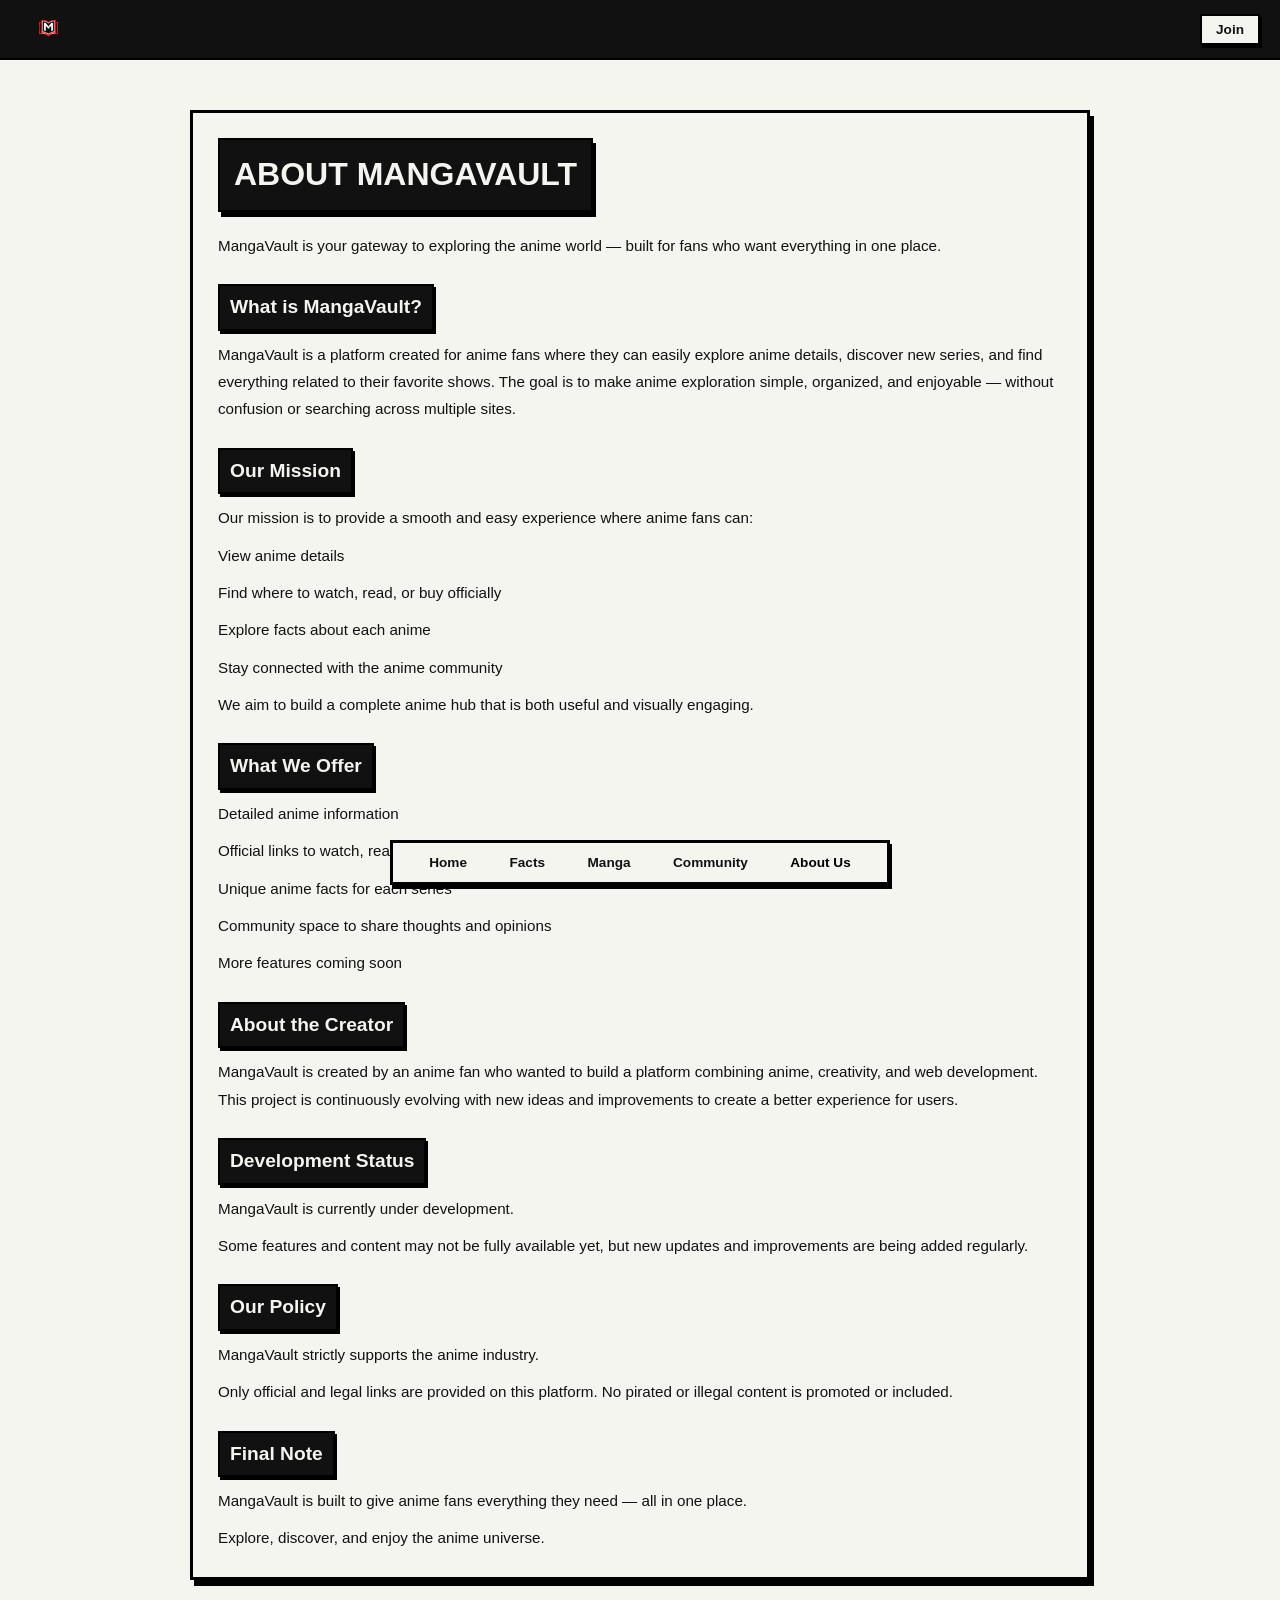
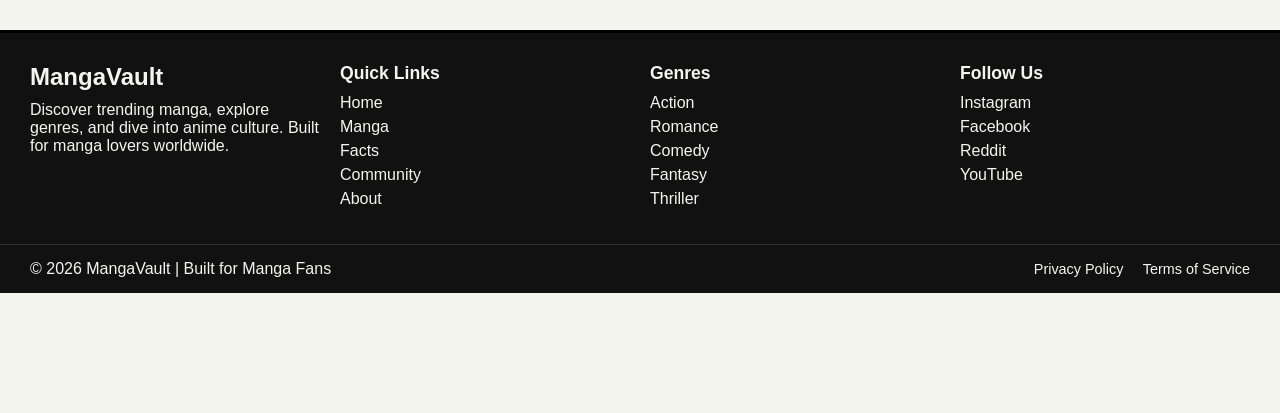
<file: about.html>
<!DOCTYPE html>
<html lang="en">

<head>
    <meta charset="UTF-8">
    <meta name="viewport" content="width=device-width, initial-scale=1.0">
    <meta name="description" content="Learn about MangaVault, our mission, and how we help anime fans explore manga, facts, and official resources.">
    <meta name="theme-color" content="#111111">
    <meta property="og:title" content="MangaVault">
    <meta property="og:description" content="Explore manga, anime facts, and more.">
    <meta name="robots" content="index, follow">
    <meta property="og:image" content="./image/icon.png">
    <title>About Us | MangaVault</title>
    <link rel="stylesheet" href="./legal.css">
    <link rel="icon" href="./image/favicon.ico">
    <link rel="apple-touch-icon" href="./image/icon-192.png">
    <!-- Google tag (gtag.js) -->
  <script async src="https://www.googletagmanager.com/gtag/js?id=G-S20T1GJ6QB"></script>
  <script>
  window.dataLayer = window.dataLayer || [];
  function gtag(){dataLayer.push(arguments);}
  gtag('js', new Date());

  gtag('config', 'G-S20T1GJ6QB');
</script>
</head>

<body>
    <header>
        <div class="top-bar">
            <img src="./image/logomangavault.png" class="logo">
            <a href="./index.html#community" class="join-btn">Join</a>
        </div>
    </header>

    <nav class="bottom-menu">
        <a href="./index.html">
            <p>Home</p>
        </a>
        <a href="./facts.html">
            <p>Facts</p>
        </a>
        <a href="./manga.html">
            <p>Manga</p>
        </a>
        <a href="./community.html">
            <p>Community</p>
        </a>
        <a href="./about.html" class="active">
            <p>About Us</p>
        </a>
    </nav>

    <main>
        <section class="legal-container">
            <h1>About MangaVault</h1>
            <p>
                MangaVault is your gateway to exploring the anime world — built for fans who want everything in one
                place.
            </p>

            <h2> What is MangaVault?</h2>
            <p>
                MangaVault is a platform created for anime fans where they can easily explore anime details, discover
                new series, and find everything related to their favorite shows.

                The goal is to make anime exploration simple, organized, and enjoyable — without confusion or searching
                across multiple sites.
            </p>

            <h2> Our Mission</h2>
            <p>
                Our mission is to provide a smooth and easy experience where anime fans can:
            </p>


            <p> View anime details</p>
            <p>Find where to watch, read, or buy officially</p>
            <p>Explore facts about each anime</p>
            <p>Stay connected with the anime community</p>

            <p>
                We aim to build a complete anime hub that is both useful and visually engaging.
            </p>

            <h2> What We Offer</h2>

            <p> Detailed anime information</p>
            <p> Official links to watch, read, and buy</p>
            <p> Unique anime facts for each series</p>
            <p> Community space to share thoughts and opinions</p>
            <p> More features coming soon</p>

            <h2> About the Creator</h2>

            <p>
                MangaVault is created by an anime fan who wanted to build a platform combining anime, creativity, and
                web development.

                This project is continuously evolving with new ideas and improvements to create a better experience for
                users.
            </p>

            <h2> Development Status</h2>

            <p>MangaVault is currently under development.</p>
            <p>Some features and content may not be fully available yet, but new updates and improvements are being
                added regularly.</p>

            <h2> Our Policy</h2>

            <p>MangaVault strictly supports the anime industry.</p>

            <p>
                Only official and legal links are provided on this platform.
                No pirated or illegal content is promoted or included.
            </p>

            <h2> Final Note</h2>

            <p>
                MangaVault is built to give anime fans everything they need — all in one place.
            </p>

            <p>Explore, discover, and enjoy the anime universe.</p>

        </section>
    </main>
    
    <footer class="footer">

        <div class="footer-container">
      
          <!-- Logo / About -->
          <div class="footer-section">
            <h2 class="footer-logo">MangaVault</h2>
            <p>
              Discover trending manga, explore genres, and dive into anime culture.
              Built for manga lovers worldwide.
            </p>
          </div>
      
          <!-- Quick Links -->
          <div class="footer-section">
            <h3>Quick Links</h3>
            <ul>
              <li><a href="./index.html">Home</a></li>
              <li><a href="./manga.html">Manga</a></li>
              <li><a href="./facts.html">Facts</a></li>
              <li><a href="./community.html">Community</a></li>
              <li><a href="./about.html">About</a></li>
            </ul>
          </div>
      
          <!-- 🔥 Genres (REPLACED Popular Manga) -->
          <div class="footer-section">
            <h3>Genres</h3>
            <ul>
              <li><a href="./genre.html?type=action">Action</a></li>
              <li><a href="./genre.html?type=romance">Romance</a></li>
              <li><a href="./genre.html?type=comedy">Comedy</a></li>
              <li><a href="./genre.html?type=fantasy">Fantasy</a></li>
              <li><a href="./genre.html?type=thriller">Thriller</a></li>
            </ul>
          </div>
      
          <!-- Social -->
          <div class="footer-section">
            <h3>Follow Us</h3>
            <div class="footer-social">
              <a href="#">Instagram</a>
              <a href="#">Facebook</a>
              <a href="#">Reddit</a>
              <a href="#">YouTube</a>
            </div>
          </div>
      
        </div>
      
        <div class="footer-bottom">
          <p>© 2026 MangaVault | Built for Manga Fans</p>
          <div class="footer-legal">
            <a href="./privacy.html">Privacy Policy</a>
            <a href="./terms.html">Terms of Service</a>
          </div>
        </div>
      
    </footer>
</body>

</html>
</file>
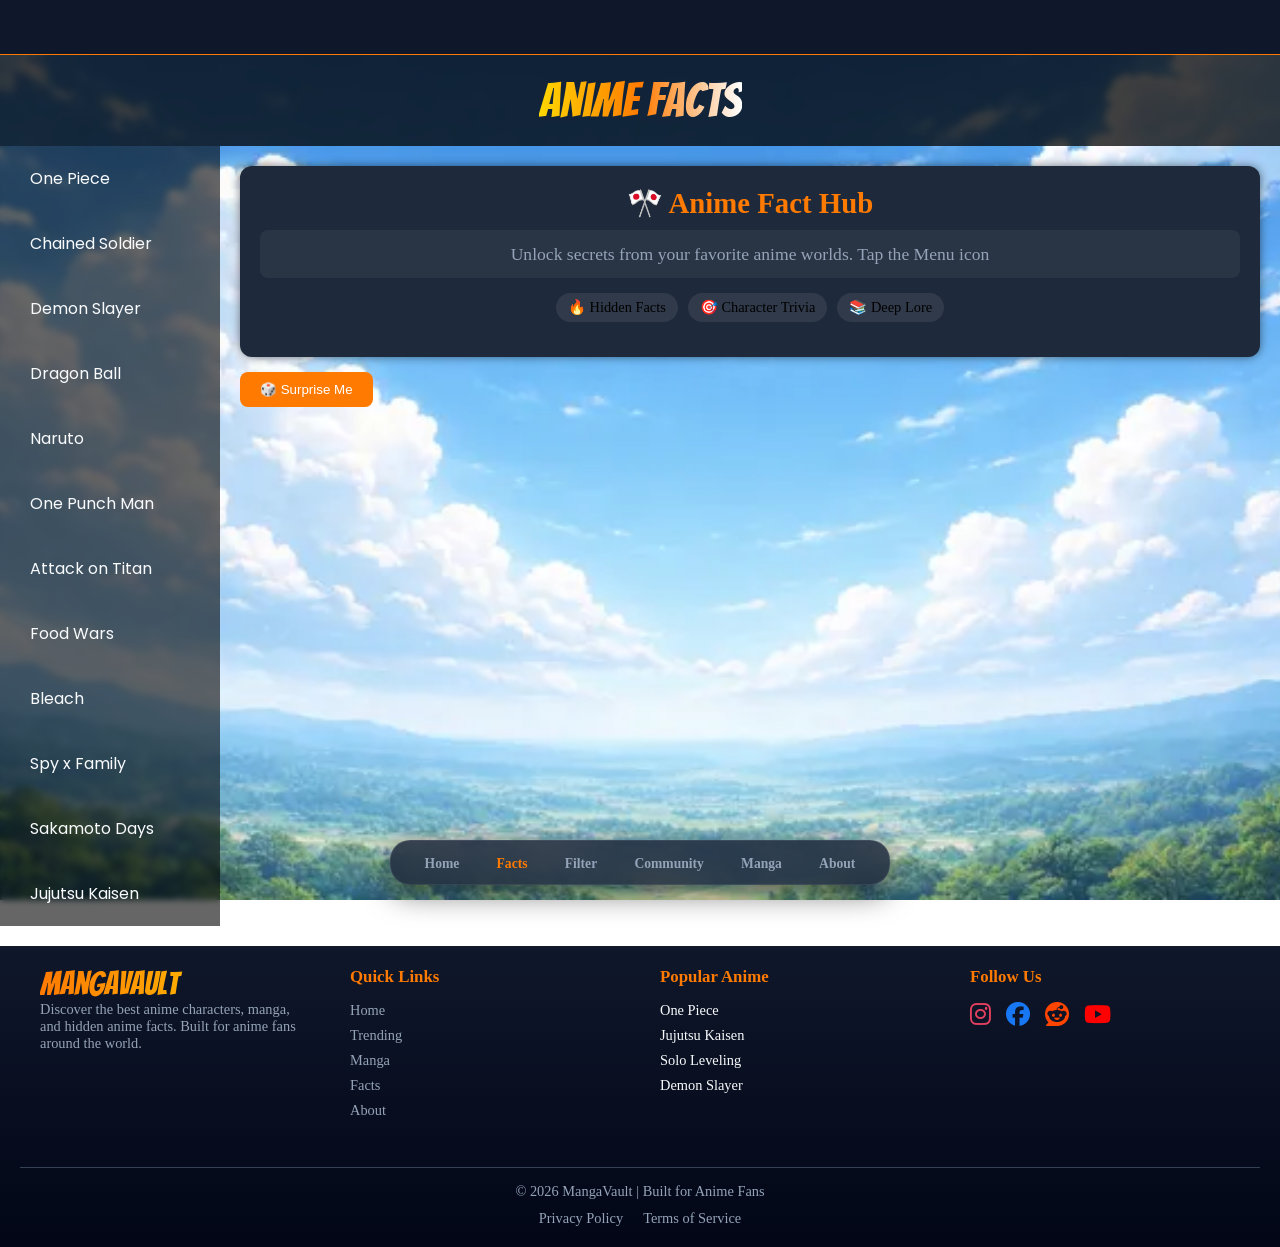
<file: facts.html>
<!DOCTYPE html>
<html lang="en">
<head>
    <meta charset="UTF-8">
    <meta name="viewport" content="width=device-width, initial-scale=1.0">
    <meta name="description" content="Discover hidden anime facts, character secrets, and deep lore from popular series like Naruto, One Piece, and Attack on Titan.">
    <meta property="og:title" content="Anime Facts | MangaVault">
    <meta property="og:description" content="Explore hidden anime facts and secrets.">
    <meta property="og:image" content="./image/icon.png">
    <meta name="theme-color" content="#111111">
    <meta name="robots" content="index, follow">
    <link rel="stylesheet" href="https://cdnjs.cloudflare.com/ajax/libs/font-awesome/6.5.0/css/all.min.css">
    <link rel="stylesheet" href="./facts-style.css">
    <link href="https://fonts.googleapis.com/css2?family=Bangers&family=Poppins:wght@300;400;600&display=swap" rel="stylesheet">
    <link rel="icon" href="./image/favicon.ico">
    <link rel="apple-touch-icon" href="./image/icon-192.png">
    <title>Anime Facts, Hidden Secrets & Trivia | MangaVault</title>
    <!-- Google tag (gtag.js) -->
<script async src="https://www.googletagmanager.com/gtag/js?id=G-S20T1GJ6QB"></script>
<script>
  window.dataLayer = window.dataLayer || [];
  function gtag(){dataLayer.push(arguments);}
  gtag('js', new Date());

  gtag('config', 'G-S20T1GJ6QB');
</script>
</head>
<body>

    <nav class="bottom-menu">
        <a href="./index.html"><p>Home</p></a>
        <a href="./facts.html" class="active"><p>Facts</p></a>
        <a href="#" id="filter-btn"><p>Filter</p></a>
        <a href="./community.html"><p>Community</p></a>
        <a href="./manga.html"><p>Manga</p></a>
        <a href="./about.html"><p>About</p></a>
    </nav>

    <div id="filter-panel" class="filter-panel">
        <span data-type="all">All</span>
        <span data-type="dark">🖤</span>
        <span data-type="romantic">❤️</span>
        <span data-type="theory">😈</span>
        <span data-type="hidden">🧠</span>
        <span data-type="deep">💀</span>
    </div>
    
    <div class="announcement-bar">
        <div class="scroll-text">
            Join the MangaVault to get updates about new chapter, facts, poster and more
            <a href="index.html#community" class="subscribe-btn">Subscribe</a>
        </div>
    </div>
    
    <header class="facts-header">
        <button id="menu-toggle" class="menu-btn">☰</button>
        <h1>Anime Facts</h1>
    </header>

    <main class="container">
        <aside>
            <nav aria-label="Anime List">
                <ul class="anime-list">
                    <li class="title">One Piece</li>
                    <li class="title">Chained Soldier</li>
                    <li class="title">Demon Slayer</li>
                    <li class="title">Dragon Ball</li>
                    <li class="title">Naruto</li>
                    <li class="title">One Punch Man</li>
                    <li class="title">Attack on Titan</li>
                    <li class="title">Food Wars</li>
                    <li class="title">Bleach</li>
                    <li class="title">Spy x Family</li>
                    <li class="title">Sakamoto Days</li>
                    <li class="title">Jujutsu Kaisen</li>
                    <li class="title">Chainsaw Man</li>
                    <li class="title">Solo Leveling</li>
                    <li class="title">Blue Lock</li>
                    <li class="title">Hunter X Hunter</li>
                    <li class="title">Assassination Classroom</li>
                    <li class="title">My Hero Academia</li>
                    <li class="title">Death Note</li>
                    <li class="title">Blue Box</li>
                    <li class="title">Kingdom</li>
                    <li class="title">Vinland Saga</li>
                    <li class="title">Code Geass</li>
                    <li class="title">Monster</li>
                    <li class="title">Steins;Gate</li>
                    <li class="title">Black Clover</li>
                    <li class="title">Tokyo Revengers</li>
                    <li class="title">Haikyuu!!</li>
                    <li class="title">Dr. Stone</li>
                    <li class="title">Re:Zero</li>
                    <li class="title">Erased</li>
                    <li class="title">Parasyte</li>
                    <li class="title">Mob Psycho 100</li>
                    <li class="title">Classroom of the Elite</li>
                    <li class="title">Hell’s Paradise</li>
                    <li class="title">Noragami</li>
                    <li class="title">Fire Force</li>
                    <li class="title">Made in Abyss</li>
                    <li class="title">The Promised Neverland</li>
                    <li class="title">Akame ga Kill!</li>
                    <li class="title">A Silent Voice</li>
                    <li class="title">Your Name</li>
                </ul>
            </nav>
            
        </aside>
        <section id="fact-display">
    
            <div id="fact-content">
                <div class="fact-card intro">
                    <h2>🎌 Anime Fact Hub</h2>
                    <p class="tagline">Unlock secrets from your favorite anime worlds. Tap the Menu icon</p>
        
                    <div class="features">
                        <span>🔥 Hidden Facts</span>
                        <span>🎯 Character Trivia</span>
                        <span>📚 Deep Lore</span>
                    </div>
                </div>
            </div>
        
            <!-- ALWAYS VISIBLE -->
            <button id="random-btn">🎲 Surprise Me</button>
        
        </section>
    </main>
     <!-- SOCIAL ICONS --> 
     <footer class="footer">

        <div class="footer-container">
          
          
          <!-- Logo / About -->
        <div class="footer-section">
            <h2 class="footer-logo">MangaVault</h2>
            <p>
              Discover the best anime characters, manga, and hidden anime facts.
              Built for anime fans around the world.
            </p>
        </div>
          
          <!-- Quick Links -->
        <div class="footer-section">
            <h3>Quick Links</h3>
            <ul>
              <li><a href="./index.html">Home</a></li>
              <li><a href="./index.html#trending">Trending</a></li>
              <li><a href="./manga.html">Manga</a></li>
              <li><a href="./facts.html">Facts</a></li>
              <li><a href="./about.html">About</a></li>
            </ul>
        </div>
          
          <!-- Popular Anime -->
        <div class="footer-section">
            <h3>Popular Anime</h3>
            <ul>
              <li>One Piece</li>
              <li>Jujutsu Kaisen</li>
              <li>Solo Leveling</li>
              <li>Demon Slayer</li>
            </ul>
        </div>
          
          <!-- Social -->
        <div class="footer-section">
            <h3>Follow Us</h3>
          
            <div class="footer-social">
                <a href="#"><i class="fa-brands fa-instagram"></i></a>
                <a href="#"><i class="fa-brands fa-facebook"></i></a>
                <a href="#"><i class="fa-brands fa-reddit"></i></a>
                <a href="#"><i class="fa-brands fa-youtube"></i></a>
            </div>
          
        </div>
          
          
        </div>
          
        <div class="footer-bottom">
            <p>© 2026 MangaVault | Built for Anime Fans</p>
            <div class="footer-legal">
                <a href="./privacy.html">Privacy Policy</a>
                <a href="./terms.html">Terms of Service</a>
            </div>
        </div>
       
    </footer>
    
    <script src="./facts.js"></script>
    <script src="./fun.js"></script>
</body>
</html>
</file>
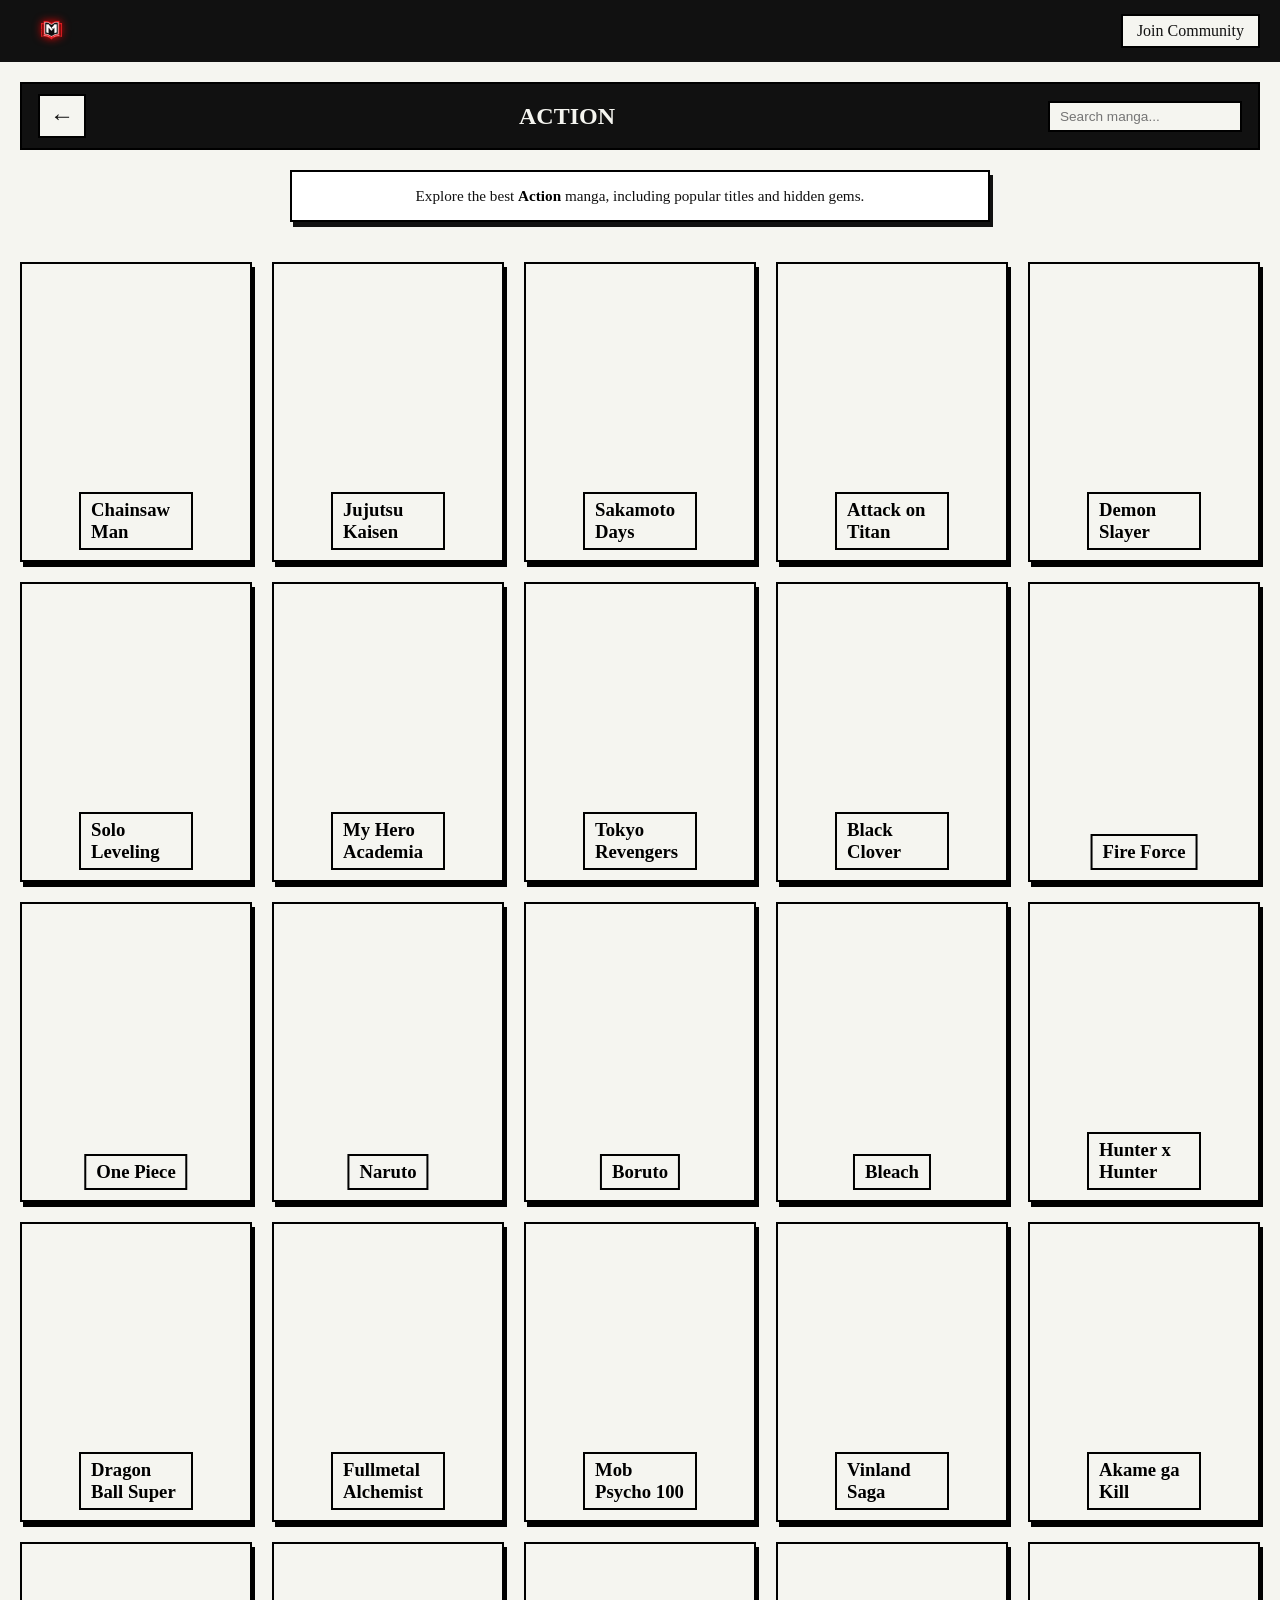
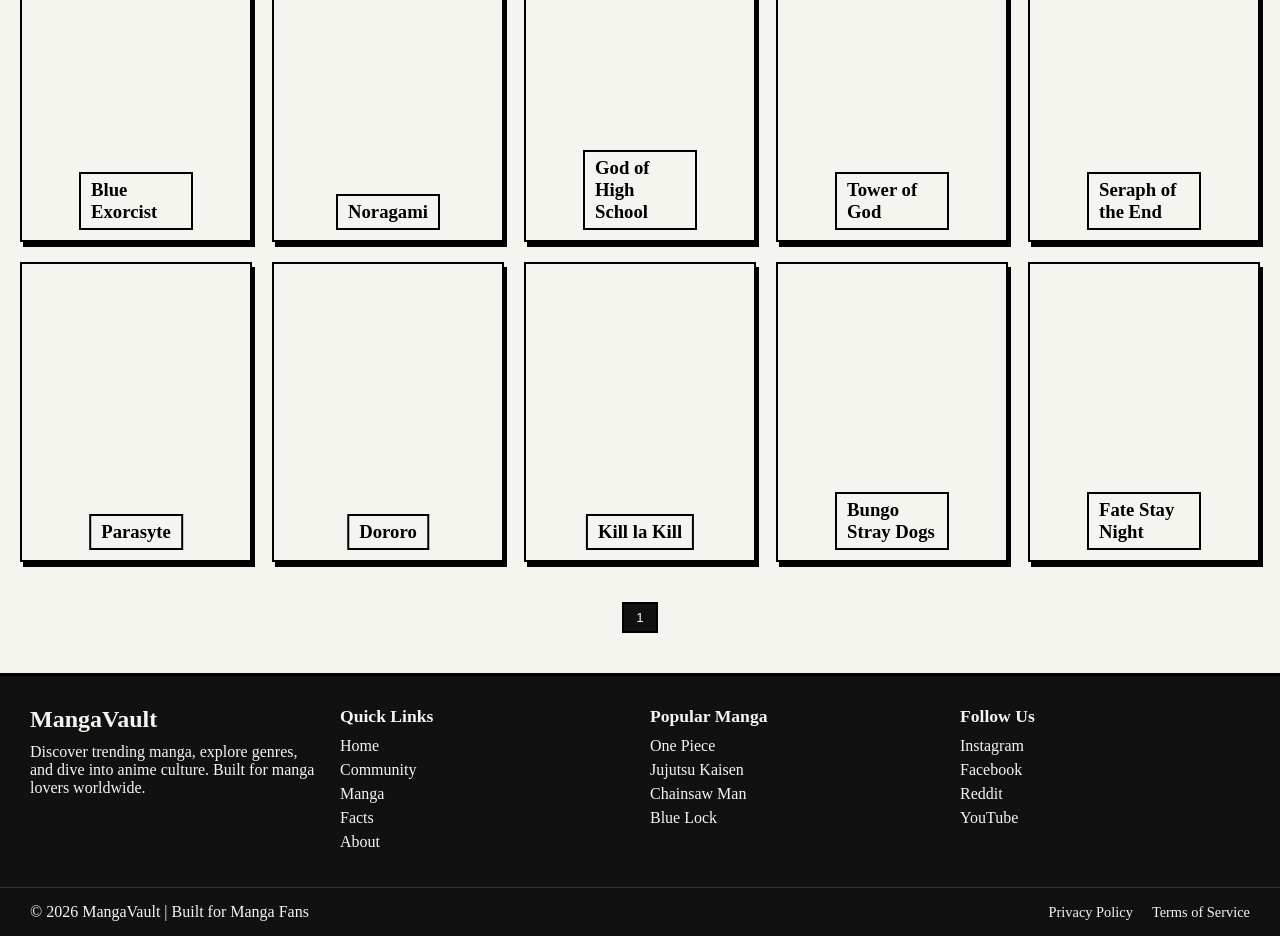
<file: genre.html>
<!DOCTYPE html>
<html lang="en">
<head>
    <meta charset="UTF-8">
    <meta name="viewport" content="width=device-width, initial-scale=1.0">
    <meta name="description" content="Browse manga by genre, discover top titles, and explore trending manga collections on MangaVault.">
    <meta property="og:title" content="Manga Genre | MangaVault">
    <meta property="og:description" content="Browse manga by genre and discover top titles.">
    <meta property="og:image" content="./image/icon.png">
    <meta name="robots" content="index, follow">
    <meta name="theme-color" content="#111111">
    <title>Manga Genre | MangaVault</title>
    <link rel="stylesheet" href="./genre.css">
    <link rel="icon" href="./image/favicon.ico">
    <link rel="apple-touch-icon" href="./image/icon-192.png">
    <!-- Google tag (gtag.js) -->
<script async src="https://www.googletagmanager.com/gtag/js?id=G-S20T1GJ6QB"></script>
<script>
  window.dataLayer = window.dataLayer || [];
  function gtag(){dataLayer.push(arguments);}
  gtag('js', new Date());

  gtag('config', 'G-S20T1GJ6QB');
</script>
</head>
<body>

    <header>
      <div class="top-bar">
        <img src="./image/logomangavault.png" alt="MangaVault logo" class="logo">
        <a href="./index.html#community" class="join-btn">Join Community</a>
      </div>

      <div class="genre-header">
        <button class="back-btn-genre" title="Go back">←</button>
  
        <h1 id="genre-title"></h1>
  
        <input 
          type="text" 
          id="search-input" 
          placeholder="Search manga..."
        >
      </div>
    </header>

    <main>
      <p class="genre-desc">
        Explore the best <span id="genre-name"></span> manga, including popular titles and hidden gems.
      </p>
      <div id="genre-list"></div>
    </main>
    

    <!-- 🔢 Pagination -->
    <div id="pagination"></div>
    <footer class="footer">

        <div class="footer-container">
      
          <!-- Logo / About -->
          <div class="footer-section">
            <h2 class="footer-logo">MangaVault</h2>
            <p>
              Discover trending manga, explore genres, and dive into anime culture.
              Built for manga lovers worldwide.
            </p>
          </div>
      
          <!-- Quick Links -->
          <div class="footer-section">
            <h3>Quick Links</h3>
            <ul>
              <li><a href="./index.html">Home</a></li>
              <li><a href="./community.html">Community</a></li>
              <li><a href="./manga.html">Manga</a></li>
              <li><a href="./facts.html">Facts</a></li>
              <li><a href="#">About</a></li>
            </ul>
          </div>
      
          <!-- Popular Manga -->
          <div class="footer-section">
            <h3>Popular Manga</h3>
            <ul>
              <li>One Piece</li>
              <li>Jujutsu Kaisen</li>
              <li>Chainsaw Man</li>
              <li>Blue Lock</li>
            </ul>
          </div>
      
          <!-- Social -->
          <div class="footer-section">
            <h3>Follow Us</h3>
      
            <div class="footer-social">
              <a href="#">Instagram</a>
              <a href="#">Facebook</a>
              <a href="#">Reddit</a>
              <a href="#">YouTube</a>
            </div>
          </div>
      
        </div>
      
        <div class="footer-bottom">
          <p>© 2026 MangaVault | Built for Manga Fans</p>
          <div class="footer-legal">
            <a href="./privacy.html">Privacy Policy</a>
            <a href="./terms.html">Terms of Service</a>
          </div>
        </div>
      
      </footer>
      <script src="./mangadata.js"></script>
      <script src="./genre.js"></script>
</body>
</html>
</file>
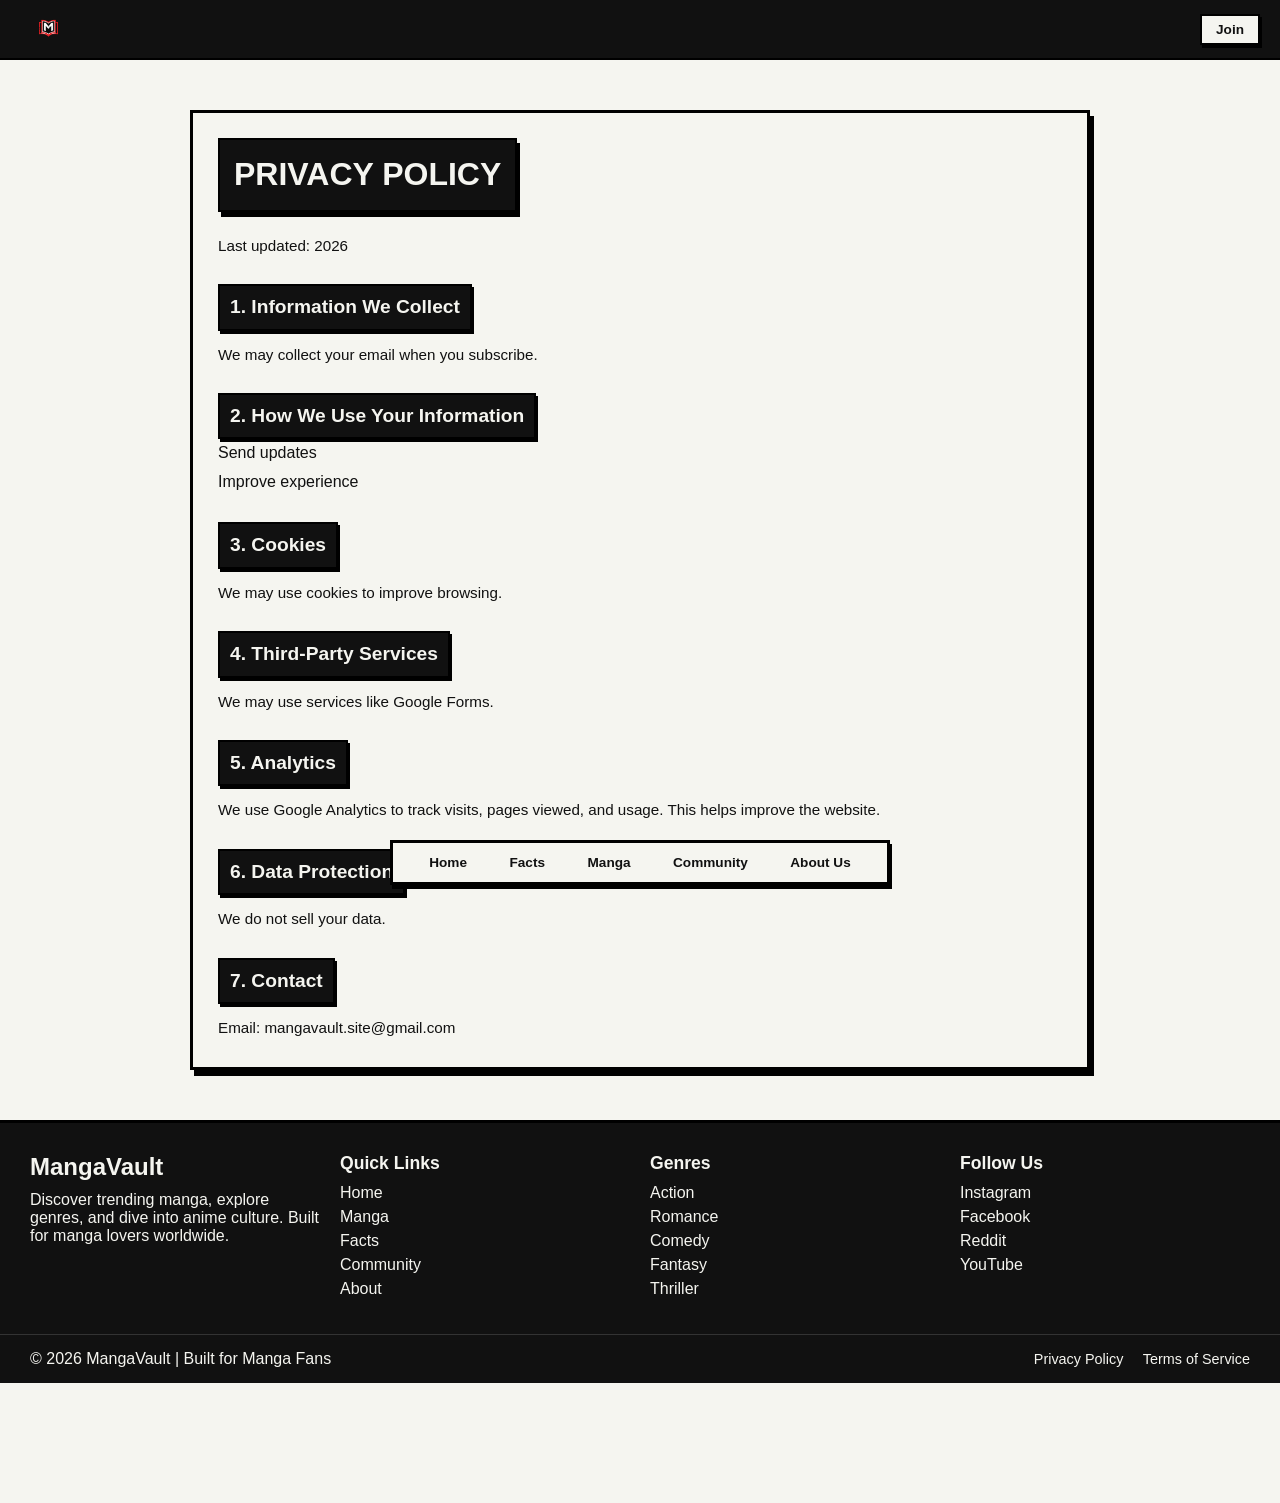
<file: privacy.html>
<!DOCTYPE html>
<html lang="en">
<head>
  <meta charset="UTF-8">
  <meta name="viewport" content="width=device-width, initial-scale=1.0">
  <meta name="description" content="Read MangaVault's Privacy Policy to understand how we collect, use, and protect your information.">
  <meta property="og:title" content="MangaVault">
  <meta property="og:description" content="Explore manga, anime facts, and more.">
  <meta property="og:image" content="./image/icon.png">
  <meta name="theme-color" content="#111111">
  <title>Privacy Policy | MangaVault</title>
  <link rel="stylesheet" href="./legal.css">
  <link rel="icon" href="./image/favicon.ico">
  <link rel="apple-touch-icon" href="./image/icon-192.png">
</head>
<body>

    <header>
        <div class="top-bar">
          <img src="./image/logomangavault.png" class="logo">
          <a href="./index.html#community" class="join-btn">Join</a>
        </div>
    </header>

    <nav class="bottom-menu">
      <a href="./index.html"><p>Home</p></a>
      <a href="./facts.html"><p>Facts</p></a>
      <a href="./manga.html"><p>Manga</p></a>
      <a href="./community.html"><p>Community</p></a>
      <a href="./about.html"><p>About Us</p></a>
    </nav>

    <main>
      <section class="legal-container">
      
      <h1>Privacy Policy</h1>
      <p>Last updated: 2026</p>
      
      <h2>1. Information We Collect</h2>
      <p>We may collect your email when you subscribe.</p>
      
      <h2>2. How We Use Your Information</h2>
      <ul>
      <li>Send updates</li>
      <li>Improve experience</li>
      </ul>
      
      <h2>3. Cookies</h2>
      <p>We may use cookies to improve browsing.</p>
      
      <h2>4. Third-Party Services</h2>
      <p>We may use services like Google Forms.</p>
      
      <h2>5. Analytics</h2>
      <p>
      We use Google Analytics to track visits, pages viewed, and usage.
      This helps improve the website.
      </p>
      
      <h2>6. Data Protection</h2>
      <p>We do not sell your data.</p>
      
      <h2>7. Contact</h2>
      <p>Email: mangavault.site@gmail.com</p>
      
      </section>
      </main>

    <footer class="footer">

      <div class="footer-container">
    
        <!-- Logo / About -->
        <div class="footer-section">
          <h2 class="footer-logo">MangaVault</h2>
          <p>
            Discover trending manga, explore genres, and dive into anime culture.
            Built for manga lovers worldwide.
          </p>
        </div>
    
        <!-- Quick Links -->
        <div class="footer-section">
          <h3>Quick Links</h3>
          <ul>
            <li><a href="./index.html">Home</a></li>
            <li><a href="./manga.html">Manga</a></li>
            <li><a href="./facts.html">Facts</a></li>
            <li><a href="./community.html">Community</a></li>
            <li><a href="./about.html">About</a></li>
          </ul>
        </div>
    
        <!-- 🔥 Genres (REPLACED Popular Manga) -->
        <div class="footer-section">
          <h3>Genres</h3>
          <ul>
            <li><a href="./genre.html?type=action">Action</a></li>
            <li><a href="./genre.html?type=romance">Romance</a></li>
            <li><a href="./genre.html?type=comedy">Comedy</a></li>
            <li><a href="./genre.html?type=fantasy">Fantasy</a></li>
            <li><a href="./genre.html?type=thriller">Thriller</a></li>
          </ul>
        </div>
    
        <!-- Social -->
        <div class="footer-section">
          <h3>Follow Us</h3>
          <div class="footer-social">
            <a href="#">Instagram</a>
            <a href="#">Facebook</a>
            <a href="#">Reddit</a>
            <a href="#">YouTube</a>
          </div>
        </div>
    
      </div>
    
      <div class="footer-bottom">
        <p>© 2026 MangaVault | Built for Manga Fans</p>
        <div class="footer-legal">
          <a href="./privacy.html">Privacy Policy</a>
          <a href="./terms.html">Terms of Service</a>
        </div>
      </div>
    
    </footer>
</body>
</html>
</file>
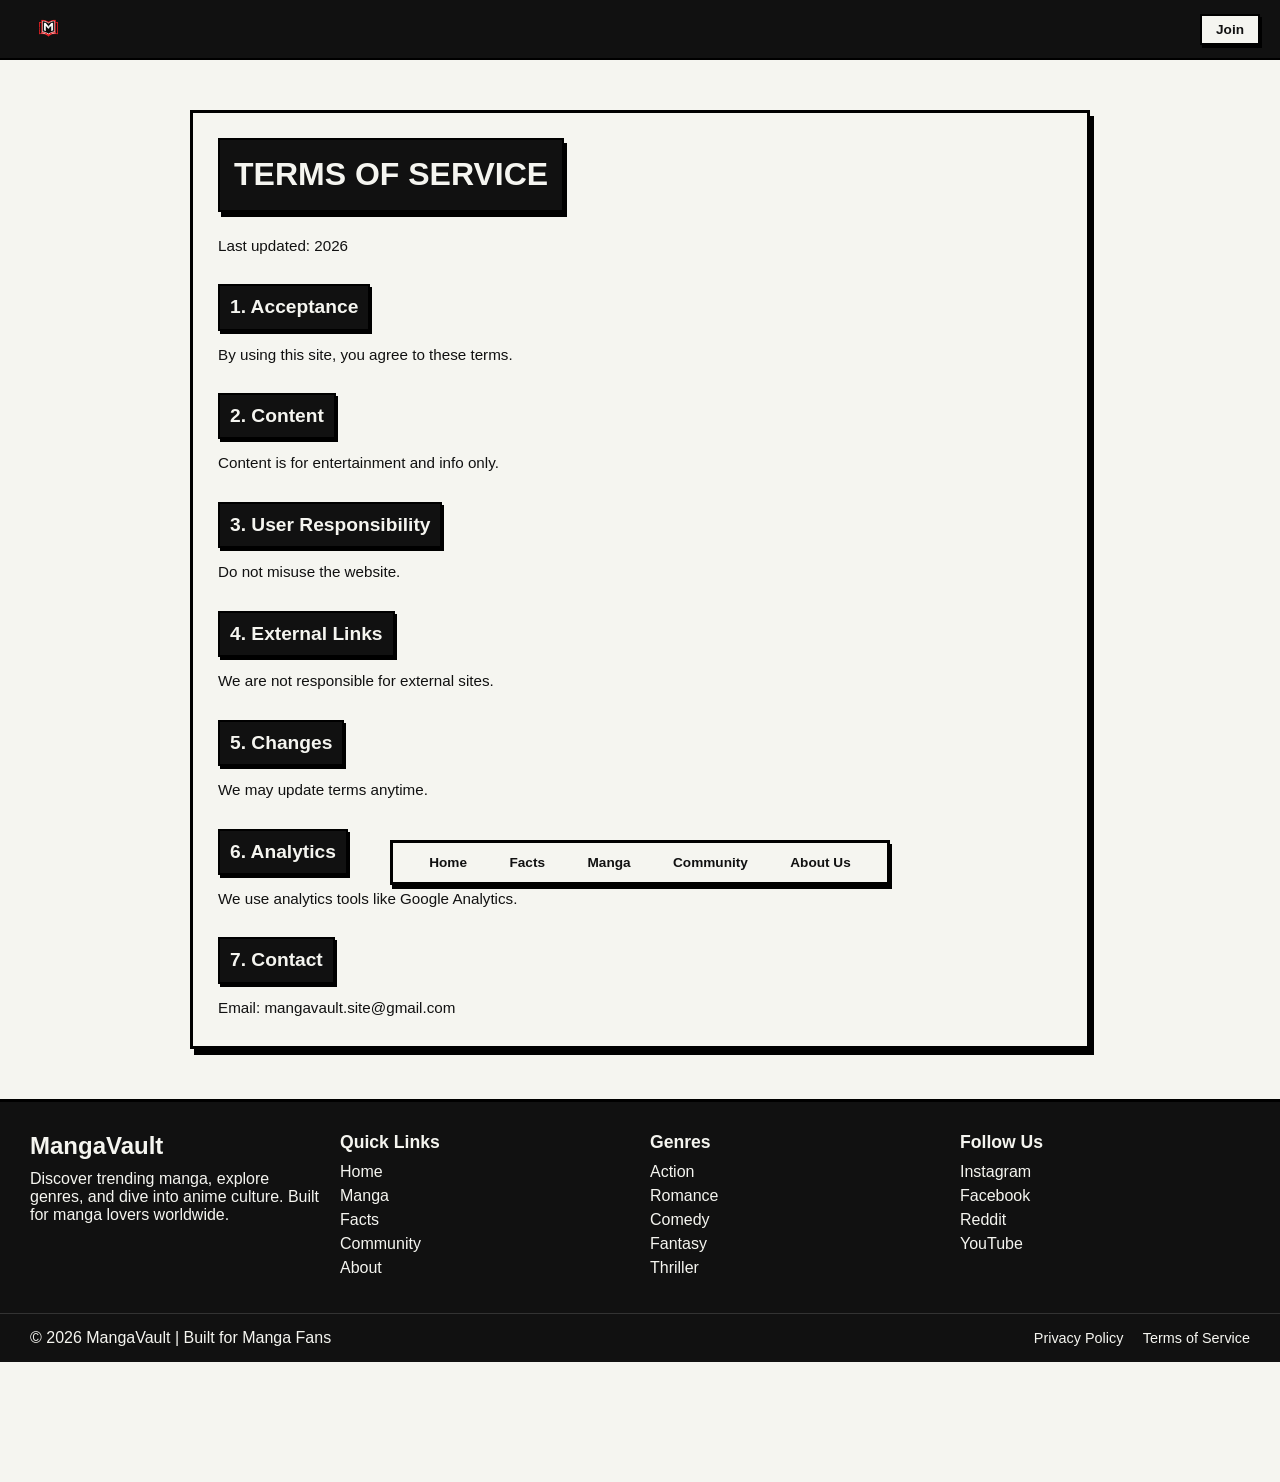
<file: terms.html>
<!DOCTYPE html>
<html lang="en">
<head>
  <meta charset="UTF-8">
  <meta name="viewport" content="width=device-width, initial-scale=1.0">
  <meta name="description" content="Read MangaVault's Terms of Service, including usage rules, content policies, and user responsibilities.">
  <meta property="og:title" content="MangaVault">
  <meta property="og:description" content="Explore manga, anime facts, and more.">
  <meta property="og:image" content="./image/icon.png">
  <meta name="theme-color" content="#111111">
  <title>Terms of Service | MangaVault</title>
  <link rel="stylesheet" href="./legal.css">
  <link rel="icon" href="./image/favicon.ico">
  <link rel="apple-touch-icon" href="./image/icon-192.png">
</head>
<body>

    <header>
        <div class="top-bar">
          <img src="./image/logomangavault.png" class="logo">
          <a href="./index.html#community" class="join-btn">Join</a>
        </div>
    </header>

    <nav class="bottom-menu">
        <a href="./index.html"><p>Home</p></a>
        <a href="./facts.html"><p>Facts</p></a>
        <a href="./manga.html"><p>Manga</p></a>
        <a href="./community.html"><p>Community</p></a>
        <a href="./about.html"><p>About Us</p></a>
    </nav>

    <main>
      <section class="legal-container">
      
      <h1>Terms of Service</h1>
      <p>Last updated: 2026</p>
      
      <h2>1. Acceptance</h2>
      <p>By using this site, you agree to these terms.</p>
      
      <h2>2. Content</h2>
      <p>Content is for entertainment and info only.</p>
      
      <h2>3. User Responsibility</h2>
      <p>Do not misuse the website.</p>
      
      <h2>4. External Links</h2>
      <p>We are not responsible for external sites.</p>
      
      <h2>5. Changes</h2>
      <p>We may update terms anytime.</p>
      
      <h2>6. Analytics</h2>
      <p>We use analytics tools like Google Analytics.</p>
      
      <h2>7. Contact</h2>
      <p>Email: mangavault.site@gmail.com</p>
      
      </section>
      </main>

    <footer class="footer">

      <div class="footer-container">
    
        <!-- Logo / About -->
        <div class="footer-section">
          <h2 class="footer-logo">MangaVault</h2>
          <p>
            Discover trending manga, explore genres, and dive into anime culture.
            Built for manga lovers worldwide.
          </p>
        </div>
    
        <!-- Quick Links -->
        <div class="footer-section">
          <h3>Quick Links</h3>
          <ul>
            <li><a href="./index.html">Home</a></li>
            <li><a href="./manga.html">Manga</a></li>
            <li><a href="./facts.html">Facts</a></li>
            <li><a href="./community.html">Community</a></li>
            <li><a href="./about.html">About</a></li>
          </ul>
        </div>
    
        <!-- 🔥 Genres (REPLACED Popular Manga) -->
        <div class="footer-section">
          <h3>Genres</h3>
          <ul>
            <li><a href="./genre.html?type=action">Action</a></li>
            <li><a href="./genre.html?type=romance">Romance</a></li>
            <li><a href="./genre.html?type=comedy">Comedy</a></li>
            <li><a href="./genre.html?type=fantasy">Fantasy</a></li>
            <li><a href="./genre.html?type=thriller">Thriller</a></li>
          </ul>
        </div>
    
        <!-- Social -->
        <div class="footer-section">
          <h3>Follow Us</h3>
          <div class="footer-social">
            <a href="#">Instagram</a>
            <a href="#">Facebook</a>
            <a href="#">Reddit</a>
            <a href="#">YouTube</a>
          </div>
        </div>
    
      </div>
    
      <div class="footer-bottom">
        <p>© 2026 MangaVault | Built for Manga Fans</p>
        <div class="footer-legal">
          <a href="./privacy.html">Privacy Policy</a>
          <a href="./terms.html">Terms of Service</a>
        </div>
      </div>
    
    </footer>
</body>
</html>
</file>
<file: legal.css>
/* RESET */
*{
    margin: 0;
    padding: 0;
    box-sizing: border-box;
}

/* VARIABLES */
:root{
    --bg-color: #000;
    --mainbg-color: #F5F5F0;
    --text: #111;
}

/* BODY */
body{
    background: var(--mainbg-color);
    font-family: 'Poppins', sans-serif;
    color: var(--text);
    padding-bottom: 120px; /* prevent overlap with bottom menu */
}

/* PAPER TEXTURE */
body::before{
    content:"";
    position: fixed;
    inset:0;
    background: url("https://www.transparenttextures.com/patterns/paper.png");
    opacity: 0.2;
    pointer-events: none;
}

/* =====================
   TOP BAR (FIXED + CLEAN)
===================== */
.top-bar{
    display: flex;
    justify-content: space-between;
    align-items: center;

    padding: 10px 20px;

    background: #111;
    color: #F5F5F0;

    border-bottom: 2px solid #000;

    gap: 10px;              /* 🔥 add this */
    flex-wrap: nowrap; 
}

/* logo */
.logo{
    height: 38px;
    width: auto;
    object-fit: contain;
    display: block;
    flex-shrink: 0;
}

/* button */
.join-btn{
    text-decoration: none;
    padding: 6px 14px;

    background: #F5F5F0;
    color: #111;

    border: 2px solid #000;
    box-shadow: 2px 3px #000;

    font-size: 0.85rem;
    font-weight: 600;

    transition: 0.25s ease;
}

/* hover */
.join-btn:hover{
    background: #000;
    color: #F5F5F0;
    transform: translateY(-2px);
    box-shadow: 3px 6px #000;
}

/* click */
.join-btn:active{
    transform: scale(0.95);
}

/* =====================
   BOTTOM MENU (FIXED BUGS)
===================== */
.bottom-menu {
    position: fixed;
    bottom: 15px;
    left: 50%;
    transform: translateX(-50%);
    width: 90%;
    max-width: 500px;

    background: var(--mainbg-color);
    backdrop-filter: blur(12px);

    padding: 12px 15px;

    display: flex;
    justify-content: space-around;
    align-items: center;

    border: 3px solid var(--bg-color);
    box-shadow: 2px 4px var(--bg-color);

    z-index: 3000;
}

.bottom-menu a {
    text-decoration: none;
    position: relative;
    color: var(--text);
    font-size: 0.85rem;
    font-weight: 600;

    display: flex;
    flex-direction: column;
    align-items: center;

    transition: all 0.25s ease;
}

/* hover FIXED */
.bottom-menu a:hover {
    color: #000;
    transform: translateY(-2px) scale(1.05);
}

.bottom-menu a::after{
    content: '';
    position: absolute;
    bottom: 0;
    left: 0;
    width: 0;
    height: 2px;
    background: var(--bg-color);
    transition: width 0.3s ease;
}

.bottom-menu a:hover::after{
    width: 100%;
}

.bottom-menu a:focus{
    outline: 2px solid #000;
}

.bottom-menu a.active{
    color: #000;
    font-weight: bold;
}

/* =====================
   MAIN CONTENT
===================== */
.legal-container{
    max-width: 900px;
    margin: 50px auto;
    padding: 25px;

    background: var(--mainbg-color);

    border: 3px solid #000;
    box-shadow: 4px 6px #000;

    line-height: 1.8;
}

/* TITLE */
.legal-container h1{
    font-size: 2rem;
    margin-bottom: 10px;

    background: #111;
    color: #F5F5F0;

    display: inline-block;
    padding: 6px 14px;

    border: 2px solid #000;
    box-shadow: 3px 5px #000;

    text-transform: uppercase;
}

/* HEADINGS */
.legal-container h2{
    margin-top: 25px;
    font-size: 1.2rem;

    padding: 4px 10px;

    background: #111;
    color: #F5F5F0;

    display: inline-block;

    border: 2px solid #000;
    box-shadow: 2px 3px #000;
}

/* TEXT */
.legal-container p{
    margin-top: 10px;
    font-size: 0.95rem;
}

/* BUTTON */
.legal-container a{
    display: inline-block;
    margin-top: 30px;

    text-decoration: none;

    background: #111;
    color: #F5F5F0;

    padding: 8px 16px;

    border: 2px solid #000;
    box-shadow: 2px 4px #000;

    font-size: 0.9rem;
    transition: 0.25s ease;
}

/* hover */
.legal-container a:hover{
    transform: translateY(-2px);
    box-shadow: 4px 6px #000;
}

/* click */
.legal-container a:active{
    transform: scale(0.95);
}

.legal-container ul{
    list-style: none;
}

/*===========
===FOOTER====
=============*/

.footer{
    background: #111;
    color: #F5F5F0;
    margin-top: 40px;
    border-top: 3px solid #000;
}

.footer-container{
    display: grid;
    grid-template-columns: repeat(auto-fit, minmax(180px, 1fr));
    gap: 20px;
    padding: 30px;
}

/* sections */
.footer-section h3{
    margin-bottom: 10px;
    font-size: 1.1rem;
}

.footer-logo{
    font-size: 1.5rem;
    margin-bottom: 10px;
}

/* links */
.footer-section ul{
    list-style: none;
}

.footer-section ul li{
    margin-bottom: 6px;
}

.footer-section ul li a{
    text-decoration: none;
    color: #F5F5F0;
    transition: 0.3s;
}

.footer-section ul li a:hover{
    color: #aaa;
    padding-left: 4px;
}

/* social */
.footer-social{
    display: flex;
    flex-direction: column;
    gap: 6px;
}

.footer-social a{
    text-decoration: none;
    color: #F5F5F0;
    transition: 0.3s;
}

.footer-social a:hover{
    color: #aaa;
    transform: translateX(4px);
}

/* bottom */
.footer-bottom{
    border-top: 1px solid #333;
    padding: 15px 30px;
    display: flex;
    justify-content: space-between;
    flex-wrap: wrap;
}

.footer-legal a{
    margin-left: 15px;
    text-decoration: none;
    color: #F5F5F0;
    font-size: 0.9rem;
}

.footer-legal a:hover{
    color: #aaa;
}

/* ===== RESPONSIVE ===== */

@media (max-width:600px){

    .legal-container{
        margin: 20px 10px;
        padding: 18px;
    }

    .legal-container h1{
        font-size: 1.6rem;
    }

    .legal-container h2{
        font-size: 1rem;
    }

    .legal-container p{
        font-size: 0.9rem;
    }

    .bottom-menu{
        width: 95%;
        padding: 10px;
    }
}

@media (max-width:400px){

    .top-bar{
        padding: 8px 12px;
    }

    .logo{
        height: 28px;   /* ✅ correct */
    }

    .join-btn{
        font-size: 0.75rem;
        padding: 5px 10px;
    }
}
</file>
<file: facts-style.css>
*{
    margin: 0;
    padding: 0;
    box-sizing: border-box;
}

:root{
    --bg-main:#0F172A;
    --bg-card:#1E293B;
    --primary:#FF7A00;
    --secondary:#22C55E;
    --text:#F8FAFC;
    --text-soft:#94A3B8;
}

body{
    background: url(./image/categorymangacharaters-bg.webp) center/cover  no-repeat fixed;
    min-height: 100vh;
    display: flex;
    flex-direction: column;
    overflow-x: hidden;
    
}

body.menu-open{
    overflow: hidden;
}

body::before{
    content: "";
    position: fixed;
    inset: 0;
    background: rgba(0,0,0,0.5);
    opacity: 0;
    pointer-events: none;
    transition: 0.3s;
}

body.menu-open::before{
    opacity: 1;
}



/*=======
===NAV===
=========*/

.bottom-menu {
    position: fixed;
    bottom: 15px; /* 👈 lift from bottom */
    left: 50%;
    transform: translateX(-50%);
    width: 90%;
    max-width: 500px;

    background: rgba(30, 41, 59, 0.85); /* darker than footer */
    backdrop-filter: blur(12px);

    border-radius: 20px;
    padding: 12px 15px;

    display: flex;
    justify-content: space-around;
    align-items: center;

    box-shadow: 0 8px 30px rgba(0,0,0,0.6); /* 👈 glow separation */
    border: 1px solid rgba(255,255,255,0.08);

    z-index: 3000;
}

.bottom-menu a {
    text-decoration: none;
    color: var(--text-soft);
    font-size: 0.85rem;
    font-weight: 600;
    display: flex;
    flex-direction: column;
    align-items: center;
    transition: 0.3s;
}

.bottom-menu a p{
    margin-top: 3px;
}


.bottom-menu a:hover {
    color: var(--primary);
    transform: scale(1.08);
}

/*FILTER*/

.filter-panel {
    position: fixed;
    bottom: 90px;
    left: 50%;
    transform: translateX(-50%);
    background: rgba(30, 41, 59, 0.95);
    padding: 10px 15px;
    border-radius: 15px;
    display: none;
    gap: 10px;
    z-index: 1000;
}

.filter-panel span {
    cursor: pointer;
    font-size: 1.2rem;
    padding: 5px;
    transition: 0.2s;
}

.filter-panel span:hover {
    transform: scale(1.2);
}

.filter-panel span.active {
    color: var(--primary);
    transform: scale(1.2);
}

.bottom-menu a.active {
    color: var(--primary);
}

/*==========
===HEADER===
============*/

/*Sliding Announcement*/

.announcement-bar{
    width: 100%;
    overflow: hidden;
    background: var(--bg-main);
    border-bottom: 1px solid var(--primary);
    white-space: nowrap;
    position: sticky;
    top:0;
    z-index: 999;
}

.scroll-text{
    display: inline-flex;
    align-items: center;
    gap: 20px;
    font-size: 1rem;
    padding: 12px 0;
    color: var(--text);
    position: relative;
    left: 100%;
    animation: scrollLeft 12s linear infinite;
}

.subscribe-btn{
    margin-left: 15px;
    padding: 6px 14px;
    color: var(--text);
    text-decoration: none;
    background: var(--primary);
    border-radius: 20px;
    transition: 0.3s;
    flex-shrink: 0;
}

.subscribe-btn:hover{
    background: #ff9d00;
}


@keyframes scrollLeft{
    0%{
        transform: translateX(0);
    }
    100%{
        transform: translateX(-200%);
    }
}

.announcement-bar:hover .scroll-text {
    animation-play-state: paused;
}

/*HEADING*/

.facts-header h1{
    font-size: 3rem;
    font-weight: 500;
    font-family: "Bangers", cursive;
    text-align: center;
    padding: 20px 0;
    background: linear-gradient(90deg,#FFD700,#FF7A00,#ffffff);
    -webkit-background-clip: text;
    background-clip: text;
    -webkit-text-fill-color: transparent;
    color: transparent;
}

/*OVERLAY*/

.facts-header {
    background: rgba(0,0,0,0.75);
    backdrop-filter: blur(3px);

    display: flex;
    align-items: center;
    justify-content: center; /* 👈 keeps H1 centered */
    position: relative;
    z-index: 2500;
}


.menu-btn {
    display: none;
    position: absolute;
    left: 15px;
    top: 50%;
    transform: translateY(-50%);

    background: var(--primary);
    border: none;
    color: white;
    font-size: 1.2rem;
    padding: 6px 10px;
    border-radius: 6px;
    cursor: pointer;

    z-index: 3500; /* 🔥 increase */
}

/*========
===MAIN===
==========*/

.container{
    display: grid;
    grid-template-columns: 220px 1fr;
}

/*===============
===ASIDE TITLE===
=================*/

aside{
    background: rgba(0,0,0,0.60);
    backdrop-filter: blur(3px);
    position: sticky;
    top: 0;
    height: 100%;
    max-height: calc(100vh - 120px);
    
    overflow-y: auto;
}

.title{
    font-size: 1rem;
    font-family: "Poppins", sans-serif;
    font-weight: 400;
    padding: 20px 30px;
    cursor: pointer;
    overflow: hidden;
    color: var(--text);
}

.title:hover{
    background: var(--text);
    color: var(--bg-main);
    font-weight: bold;
}

.title.active{
    background: var(--primary);
    color: white;
}

.anime-list {
    list-style: none;
    padding: 0;
    margin: 0;
}

.anime-list li {
    list-style: none;
}

section {
    padding: 20px;
    padding-bottom: 120px;
    scrollbar-width: thin;
    scrollbar-color: var(--primary) transparent;
}

.fact-card {
    background: var(--bg-card);
    padding: 20px;
    border-radius: 12px;
    box-shadow: 0 0 10px rgba(0,0,0,0.5);
    animation: fadeIn 0.3s ease-in-out;
    animation: pop 0.25s ease;
    
}

.fact-card h2 {
    margin-bottom: 10px;
    color: var(--primary);
    font-size: 1.8rem;
}

.fact-card p {
    margin: 8px 0;
    color: var(--text-soft);
    font-size: 1.1rem;
    line-height: 1.6;
    background: rgba(255,255,255,0.05);
    padding: 10px;
    border-radius: 8px;
}

@keyframes fadeIn {
    from { opacity: 0; transform: translateY(10px); }
    to { opacity: 1; transform: translateY(0); }
}


@keyframes pop {
    from {
        transform: scale(0.95);
        opacity: 0;
    }
    to {
        transform: scale(1);
        opacity: 1;
    }
}

.fact-card.intro {
    text-align: center;
}

.fact-card ul {
    margin: 15px 0;
    list-style: none;
}

.fact-card ul li {
    margin: 8px 0;
}

.facts-grid{
    display: grid;
    grid-template-columns: repeat(2, 1fr);
    gap: 12px;
}

#random-btn {
    margin-top: 15px;
    padding: 10px 20px;
    border: none;
    background: var(--primary);
    color: white;
    border-radius: 8px;
    cursor: pointer;
    transition: 0.3s;
    position: sticky;
    bottom: 20px;
}

#random-btn:hover {
    background: #ff9d00;
}

.tagline {
    color: var(--text-soft);
    margin-bottom: 15px;
}

.features {
    display: flex;
    justify-content: center;
    gap: 10px;
    flex-wrap: wrap;
    margin: 15px 0;
}

.features span {
    background: rgba(255,255,255,0.08);
    padding: 6px 12px;
    border-radius: 20px;
    font-size: 0.9rem;
}

/* Scrollbar width */
section::-webkit-scrollbar {
    width: 6px;
}

/* Track (background) */
section::-webkit-scrollbar-track {
    background: transparent;
}

/* Thumb (the moving part) */
section::-webkit-scrollbar-thumb {
    background: var(--primary);
    border-radius: 10px;
}

/* Hover effect */
section::-webkit-scrollbar-thumb:hover {
    background: #ff9d00;
}

section::-webkit-scrollbar-thumb {
    background: linear-gradient(180deg, #FF7A00, #FFD700);
}

aside::-webkit-scrollbar {
    width: 5px;
}

aside::-webkit-scrollbar-thumb {
    background: var(--primary);
    border-radius: 10px;
}

/*==========
===FOOTER===
============*/

/* FOOTER */

.footer{
    background:linear-gradient(to top, #020617, #0F172A);
    padding:20px;
    font-size: 0.9rem;
    color:var(--text);
    margin-top: 20px;
    border-top: 1px solid rgba(255,255,255,0.08);
}
    
.footer-container{
    max-width:1200px;
    margin:auto;
    display:grid;
    grid-template-columns:repeat(auto-fit,minmax(220px,1fr));
    gap:40px;
}
    
.footer-section h3{
    margin-bottom:15px;
    color:var(--primary);
}
    
.footer-logo{
    font-family:'Bangers',cursive;
    font-size:2rem;
    background:linear-gradient(90deg,#ff7a00,#ffd700);
    -webkit-background-clip:text;
    background-clip: text;
    -webkit-text-fill-color:transparent;
    color: transparent;
    font-weight: 500;
}
    
.footer-section p{
    color:var(--text-soft);
    font-size:0.9rem;
}
    
.footer-section ul{
    list-style:none;
    padding:0;
}
    
.footer-section ul li{
    margin-bottom:8px;
}
    
.footer-section ul a{
    text-decoration:none;
    color:var(--text-soft);
    transition:0.3s;
}
    
.footer-section ul a:hover{
    color:var(--primary);
}
    
.footer-social{
    display:flex;
    gap:15px;
    font-size:1.5rem;
}
    
.footer-social a{
    transition:0.3s;
}
    
.footer-social a:hover{
    transform:scale(1.2);
    color:var(--primary);
}
    
.footer-bottom{
    text-align:center;
    margin-top:40px;
    border-top:1px solid #334155;
    padding-top:15px;
    color:var(--text-soft);
    font-size:0.9rem;
}

.footer-legal{
    margin-top:10px;
    display:flex;
    gap:20px;
    justify-content:center;
}
    
.footer-legal a{
    color:var(--text-soft);
    text-decoration:none;
    font-size:0.9rem;
    transition:0.3s;
}
    
.footer-legal a:hover{
    color:var(--primary);
}
    


.fa-instagram{
    color:#E4405F;
}

.fa-facebook{
    color:#1877F2;
}

.fa-reddit{
    color:#FF4500;
}

.fa-youtube{
    color:#FF0000;
}

.footer-social i{
    transition:0.3s;
}

.fa-instagram:hover{
    text-shadow:0 0 10px #E4405F;
    transform: scale(1.2);
}

.fa-facebook:hover{
    text-shadow:0 0 10px #1877F2;
    transform: scale(1.2);
}

.fa-reddit:hover{
    text-shadow:0 0 10px #FF4500;
    transform: scale(1.2);
}

.fa-youtube:hover{
    text-shadow:0 0 10px #FF0000;
    transform: scale(1.2);
}



/* =========================
   RESPONSIVE DESIGN (FINAL)
========================= */

/* ===== TABLET + MOBILE ===== */
@media (max-width: 1024px) {

    .container {
        grid-template-columns: 1fr;
    }

    /* Sidebar becomes drawer */

    aside {
        position: fixed;
        top: 0;
        left: 10px;
        padding-top: 60px; /* 👈 push below header */
        height: 100vh;
        width: 220px;
    
        transform: translateX(-100%);
        transition: transform 0.3s ease;
    
        overflow-y: scroll;   /* 🔥 force scroll */
        -webkit-overflow-scrolling: touch;
    
        overscroll-behavior: contain;
    
        z-index: 4000;
        padding-bottom: 50px;
    }
    
    aside.show {
        transform: translateX(0);
    }
    

    aside::-webkit-scrollbar {
        width: 4px;
    }
    
    aside::-webkit-scrollbar-thumb {
        background: var(--primary);
        border-radius: 10px;
    }


    .menu-btn {
        padding: 5px 8px;   /* 👈 smaller */
        font-size: 1rem;    /* 👈 cleaner */
        border-radius: 6px;
        display: block;
    }

    section {
        width: 100%;
        margin: 0;
        padding: 20px 16px 110px;
        padding-bottom: 80px;
    }
}


/* ===== MOBILE ===== */
@media (max-width: 768px) {

    aside {
        display: block;
    }

    section {
        padding: 18px 14px 110px;
    }

    .facts-header h1 {
        font-size: 2rem;
    }

    .fact-card {
        padding: 16px;
    }

    .fact-card p {
        font-size: 1rem;
        line-height: 1.6;
    }

    .facts-grid {
        grid-template-columns: 1fr;
    }


    .menu-btn {
        padding: 5px 8px;   /* 👈 smaller */
        font-size: 1rem;    /* 👈 cleaner */
        border-radius: 6px;
    }

    .bottom-menu{
        width: 95%;
        padding: 10px;
        gap: 6px; /* spacing */
    }

    .bottom-menu a{
        flex: 1; /* equal space */
        font-size: 0.7rem;

        display: flex;
        flex-direction: column;
        align-items: center;
        justify-content: center;

        padding: 6px 2px;
    }

    .bottom-menu a p{
        margin: 2px 0 0;
        font-size: 0.7rem;
    }
}


/* ===== SMALL MOBILE ===== */
@media (max-width: 480px) {

    .facts-header h1 {
        font-size: 1.6rem;
    }

    .fact-card p {
        font-size: 0.95rem;
    }

    .menu-btn {
        padding: 5px 8px;   /* 👈 smaller */
        font-size: 1rem;    /* 👈 cleaner */
        border-radius: 6px;
    }
}
</file>
<file: genre.css>
/* =========================
   BASE
========================= */
*{
    padding: 0;
    margin: 0;
    box-sizing: border-box;
}

:root{
    --bg-color: #000;
    --mainbg-color: #F5F5F0;
    --text:#111111;
}

body{
    background: var(--mainbg-color);
}

/* =====================
   TOP BAR
===================== */
.top-bar{
    display: flex;
    justify-content: space-between;
    align-items: center;

    padding: 10px 20px;
    background: #111;
    color: #F5F5F0;
}

.join-btn{
    text-decoration: none;
    padding: 6px 14px;
    background: #F5F5F0;
    color: #111;
    border: 2px solid #000;
    box-shadow: 2px 3px;
}

.join-btn:hover{
    background: #000;
    color: #F5F5F0;
    transform: translateY(-2px);
    box-shadow: 3px 6px #000;
}

.logo{
    height: 42px;
    filter: drop-shadow(0 0 4px red);       /* control size */
    width: auto;
    object-fit: contain;
}

/* =====================
   HEADER BLACK BAR 🔥
===================== */
.genre-header{
    display: flex;
    justify-content: space-between;
    align-items: center;

    margin: 20px;
    padding: 10px 16px;

    background: #111;
    color: #F5F5F0;

    border: 2px solid #000;
    box-shadow: 3px 5px;

    gap: 10px;
}

.back-btn-genre{
    padding: 6px 10px;
    border: 2px solid #000;
    background: #F5F5F0;
    color: #111;
    cursor: pointer;
    box-shadow: 2px 3px;
    font-size: 1.5rem;
    transition: 0.2s;
    flex-shrink: 0;
}

.back-btn-genre:hover{
    transform: translateY(-2px);
    background: #fff;
}

/* remove old title box look */
#genre-title{
    margin: 0;
    background: none;
    border: none;
    box-shadow: none;

    font-size: 1.5rem;
    color: #F5F5F0;
}

/* =====================
   SEARCH INSIDE BLACK BAR
===================== */
#search-input{
    padding: 6px 10px;

    border: 2px solid #000;
    outline: none;

    background: #F5F5F0;
    color: #111;

    font-size: 0.85rem;
    box-shadow: 2px 3px;

    transition: 0.2s;
}

/* focus effect */
#search-input:focus{
    background: #fff;
    box-shadow: 0 0 6px #fff;
}

/* =====================
   GRID (FIXED)
===================== */
.genre-desc {
    margin: 20px auto;   /* centers horizontally */
    padding: 12px 16px;

    background: #fff;
    border: 2px solid #000;
    box-shadow: 3px 5px;

    font-size: 0.95rem;
    line-height: 1.6;
    color: #111;

    max-width: 700px;
    text-align: center;  /* center text inside */
}

#genre-name {
    font-weight: bold;
    text-transform: capitalize;
    color: #000;
}


#genre-list{
    display: grid;
    grid-template-columns: repeat(5, 1fr);
    gap: 20px;
    padding: 20px;
}

/* =====================
   CARD
===================== */
.grid-item{
    position: relative;
    overflow: hidden;
    border: 2px solid #000;
    box-shadow: 3px 5px;
    transition: 0.3s;
    height: 300px; /* taller like manga cover */
    
}

.grid-item:hover{
    transform: translateY(-5px) scale(1.02);
}

.grid-item img{
    width: 100%;
    height: 100%;
    object-fit: contain; /* 🔥 FIX */
}

.grid-item a{
    display: block;
    width: 100%;
    height: 100%;
    text-decoration: none;
    color: inherit;
}

.card-name{
    position: absolute;
    bottom: 10px;
    left: 50%;
    transform: translateX(-50%);
    background: #F5F5F0;
    padding: 5px 10px;
    border: 2px solid #000;
}

/* =====================
   PAGINATION
===================== */
#pagination{
    display: flex;
    justify-content: center;
    gap: 10px;
    margin: 20px;
}

#pagination button{
    padding: 6px 12px;
    border: 2px solid #000;
    background: #F5F5F0;
    cursor: pointer;
}

#pagination button.active{
    background: #111;
    color: #F5F5F0;
}

/*===========
===FOOTER====
=============*/

.footer{
    background: #111;
    color: #F5F5F0;
    margin-top: 40px;
    border-top: 3px solid #000;
}

.footer-container{
    display: grid;
    grid-template-columns: repeat(auto-fit, minmax(180px, 1fr));
    gap: 20px;
    padding: 30px;
}

/* sections */
.footer-section h3{
    margin-bottom: 10px;
    font-size: 1.1rem;
}

.footer-logo{
    font-size: 1.5rem;
    margin-bottom: 10px;
}

/* links */
.footer-section ul{
    list-style: none;
}

.footer-section ul li{
    margin-bottom: 6px;
}

.footer-section ul li a{
    text-decoration: none;
    color: #F5F5F0;
    transition: 0.3s;
}

.footer-section ul li a:hover{
    color: #aaa;
    padding-left: 4px;
}

/* social */
.footer-social{
    display: flex;
    flex-direction: column;
    gap: 6px;
}

.footer-social a{
    text-decoration: none;
    color: #F5F5F0;
    transition: 0.3s;
}

.footer-social a:hover{
    color: #aaa;
    transform: translateX(4px);
}

/* bottom */
.footer-bottom{
    border-top: 1px solid #333;
    padding: 15px 30px;
    display: flex;
    justify-content: space-between;
    flex-wrap: wrap;
}

.footer-legal a{
    margin-left: 15px;
    text-decoration: none;
    color: #F5F5F0;
    font-size: 0.9rem;
}

.footer-legal a:hover{
    color: #aaa;
}


/* =====================
   MOBILE
===================== */
@media (max-width: 768px){
    .genre-header{
        flex-direction: row; /* keep side by side */
        align-items: center;
    }

    #genre-title{
        font-size: 1.2rem;
        white-space: nowrap;
    }

    #search-input{
        flex: 1; /* 🔥 takes remaining space */
        min-width: 0; /* prevent overflow */
    }

    #genre-list{
        grid-template-columns: repeat(2, 1fr);
    }

    .grid-item{
        height: 200px;
    }
    .genre-desc {
        margin: 10px auto;
        padding: 10px;
        font-size: 0.9rem;
    }
    .top-bar{
        padding: 8px 12px;
        gap: 8px;
        flex-wrap: wrap; /* 🔥 allows wrapping */
    }

    .logo{
    
        height: 30px;
        
        white-space: nowrap;
    }

    .join-btn{
        font-size: 0.7rem;
        padding: 4px 8px;
        box-shadow: 1px 2px;
    }
}

@media (max-width:480px){

    .logo{
        font-size: 0.85rem;
    }

    .join-btn{
        font-size: 0.65rem;
        padding: 3px 6px;
    }
}
</file>
